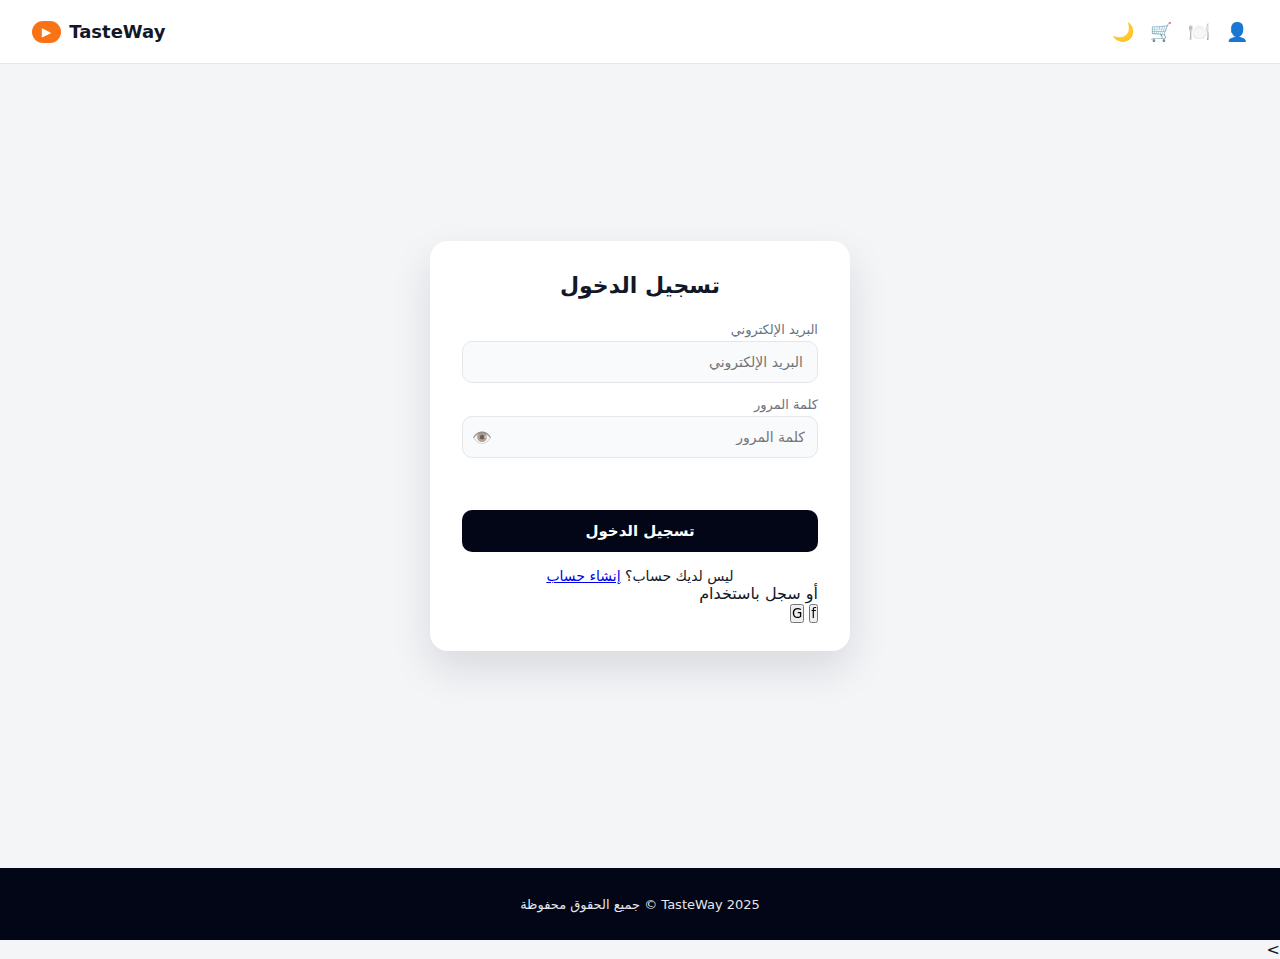
<file: index.html>
<!DOCTYPE html>
<html lang="ar" dir="rtl">
<head>
  <meta charset="UTF-8">
  <title>تسجيل الدخول</title>
  <meta name="viewport" content="width=device-width, initial-scale=1.0">
  <link rel="stylesheet" href="css/style.css">
</head>
<body>

<header class="navbar">
  <div class="navbar-left">
    <ul class="icon-list">
      <li class="icon-item">👤</li>
      <li class="icon-item">🍽️</li>
      <li class="icon-item">🛒</li>
     <li class="icon-item" id="themeToggle">🌙</li>
    </ul>
  </div>
  <div class="navbar-logo">
    <span class="logo-text">TasteWay</span>
    <span class="logo-icon">▶</span>
  </div>
</header>

<main class="page-wrapper">
  <section class="auth-card">
    <h1 class="auth-title">تسجيل الدخول</h1>

    <form id="loginForm" class="auth-form">
  <div class="form-group label-top">
    <label for="email">البريد الإلكتروني</label>
    <input type="email" id="email" placeholder="البريد الإلكتروني">
  </div>

  <div class="form-group label-top">
    <label for="password">كلمة المرور</label>
    <div class="password-wrapper">
      <input type="password" id="password" placeholder="كلمة المرور">
      <button type="button" id="togglePassword" class="password-toggle">👁️</button>
    </div>
  </div>

  <p id="errorMessage" class="error-message"></p>

  <button type="submit" class="primary-btn">تسجيل الدخول</button>
</form>


    <p class="auth-switch">
      ليس لديك حساب؟
     <a href="html/register.html">إنشاء حساب</a>
    </p>

    <div class="divider">
      <span>أو سجل باستخدام</span>
    </div>

    <div class="social-buttons">
      <button class="social-btn facebook">f</button>
      <button class="social-btn google">G</button>
    </div>
  </section>
</main>

<footer class="footer">
  <p>TasteWay 2025 © جميع الحقوق محفوظة</p>
</footer>

<script src="javascript/login.js"></script>
<script src="../javascript/dark_mode.js"></script>>

</body>
</html>
</file>
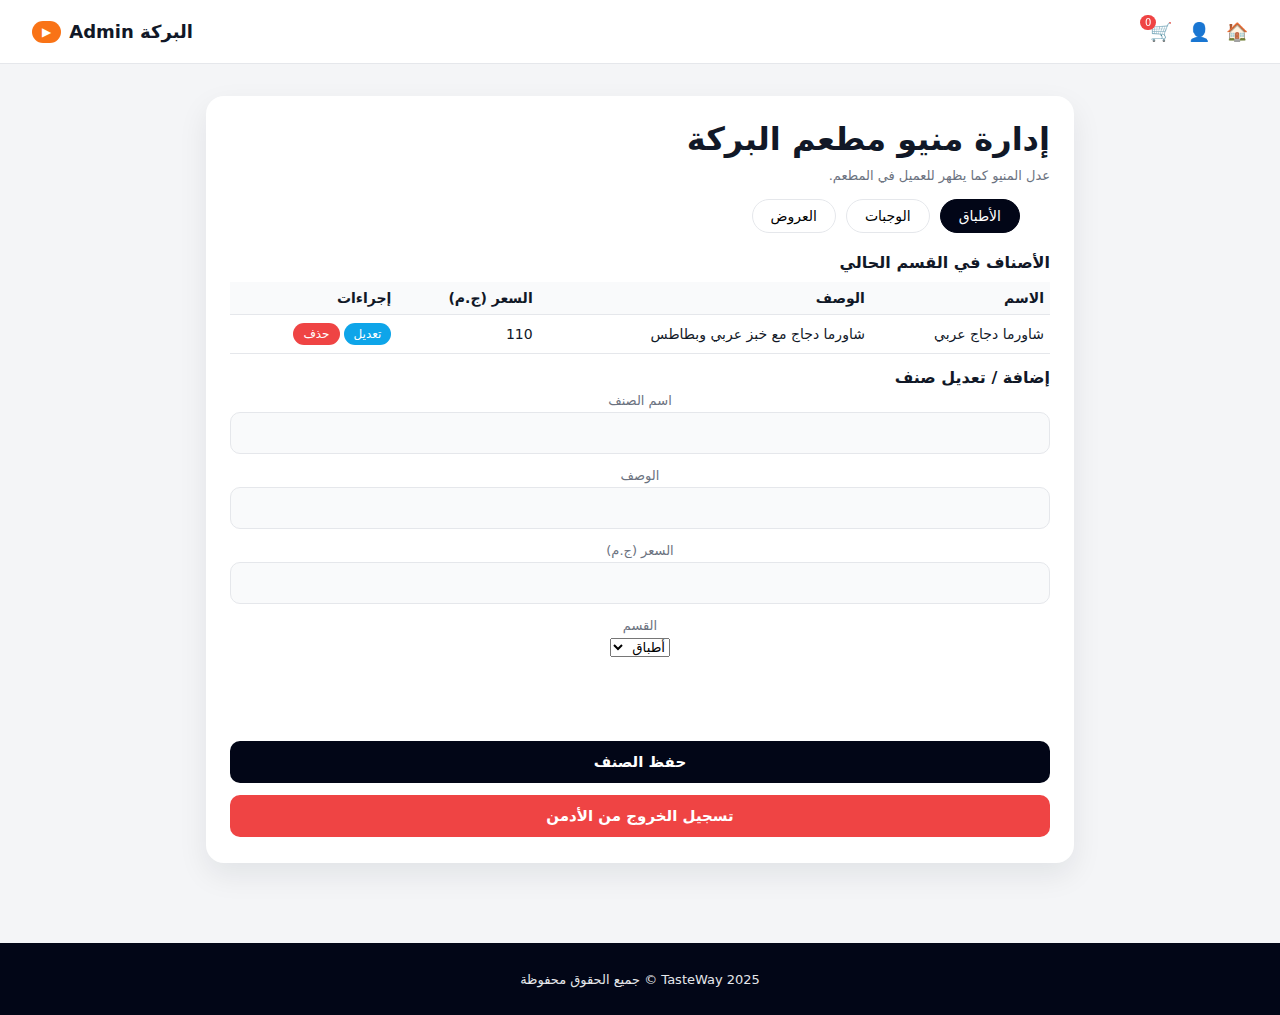
<file: html/admin-baraka.html>
<!DOCTYPE html>
<html lang="ar" dir="rtl">
<head>
  <meta charset="UTF-8">
  <title>أدمن مطعم البركة</title>
  <meta name="viewport" content="width=device-width, initial-scale=1.0">
  <link rel="stylesheet" href="../css/style.css">
</head>
<body>

<header class="navbar">
  <div class="navbar-left">
    <ul class="icon-list">
      <li class="icon-item"><a href="home.html">🏠</a></li>
      <li class="icon-item"><a href="admin-baraka.html">👤</a></li>
      <li class="icon-item cart-icon">
        <a href="cart.html">🛒</a>
        <span id="cartCount">0</span>
      </li>
    </ul>
  </div>
  <div class="navbar-logo">
    <span class="logo-text">البركة Admin</span>
    <span class="logo-icon">▶</span>
  </div>
</header>

<main class="profile-wrapper">
  <section class="profile-card">
    <h1 style="text-align:right;margin-bottom:10px;">إدارة منيو مطعم البركة</h1>
    <p style="text-align:right;font-size:13px;color:#6b7280;margin-bottom:16px;">
      عدل المنيو كما يظهر للعميل في المطعم.
    </p>

    <div class="restaurant-tabs">
      <button class="restaurant-tab active" data-cat="dishes">الأطباق</button>
      <button class="restaurant-tab" data-cat="meals">الوجبات</button>
      <button class="restaurant-tab" data-cat="offers">العروض</button>
    </div>

    <h2 class="admin-subtitle">الأصناف في القسم الحالي</h2>
    <table class="admin-menu-table">
      <thead>
        <tr>
          <th>الاسم</th>
          <th>الوصف</th>
          <th>السعر (ج.م)</th>
          <th>إجراءات</th>
        </tr>
      </thead>
      <tbody id="adminMenuBody"></tbody>
    </table>

    <h2 class="admin-subtitle">إضافة / تعديل صنف</h2>
    <form id="adminItemForm" class="auth-form" style="margin-top:6px;">
      <input type="hidden" id="itemIndex" value="-1">

      <div class="form-group label-top">
        <label for="itemName">اسم الصنف</label>
        <input type="text" id="itemName">
      </div>

      <div class="form-group label-top">
        <label for="itemDesc">الوصف</label>
        <input type="text" id="itemDesc">
      </div>

      <div class="form-group label-top">
        <label for="itemPrice">السعر (ج.م)</label>
        <input type="number" id="itemPrice" min="0">
      </div>

      <div class="form-group label-top">
        <label for="itemCategory">القسم</label>
        <select id="itemCategory">
          <option value="dishes">أطباق</option>
          <option value="meals">وجبات</option>
          <option value="offers">عروض</option>
        </select>
      </div>

      <p id="adminError" class="error-message"></p>
      <p id="adminSuccess" class="error-message" style="color:#16a34a;"></p>

      <button type="submit" class="primary-btn">حفظ الصنف</button>
    </form>

 <button
  class="primary-btn"
  style="margin-top:12px;background-color:#ef4444;"
  onclick="appLogout()"
>
  تسجيل الخروج من الأدمن
</button>
   
  </section>
</main>

<footer class="footer">
  <p>TasteWay 2025 © جميع الحقوق محفوظة</p>
</footer>

<script src="../javascript/cart.js"></script>
<script src="../javascript/admin-baraka.js"></script>
<script>
window.appLogout = function () {
  try {
    localStorage.removeItem("user");
    localStorage.removeItem("userRole");
    localStorage.removeItem("cart");
    localStorage.removeItem("orders");
  } catch (e) {}

  window.location.href = "../index.html";
};
</script>


</body>
</html>
</file>
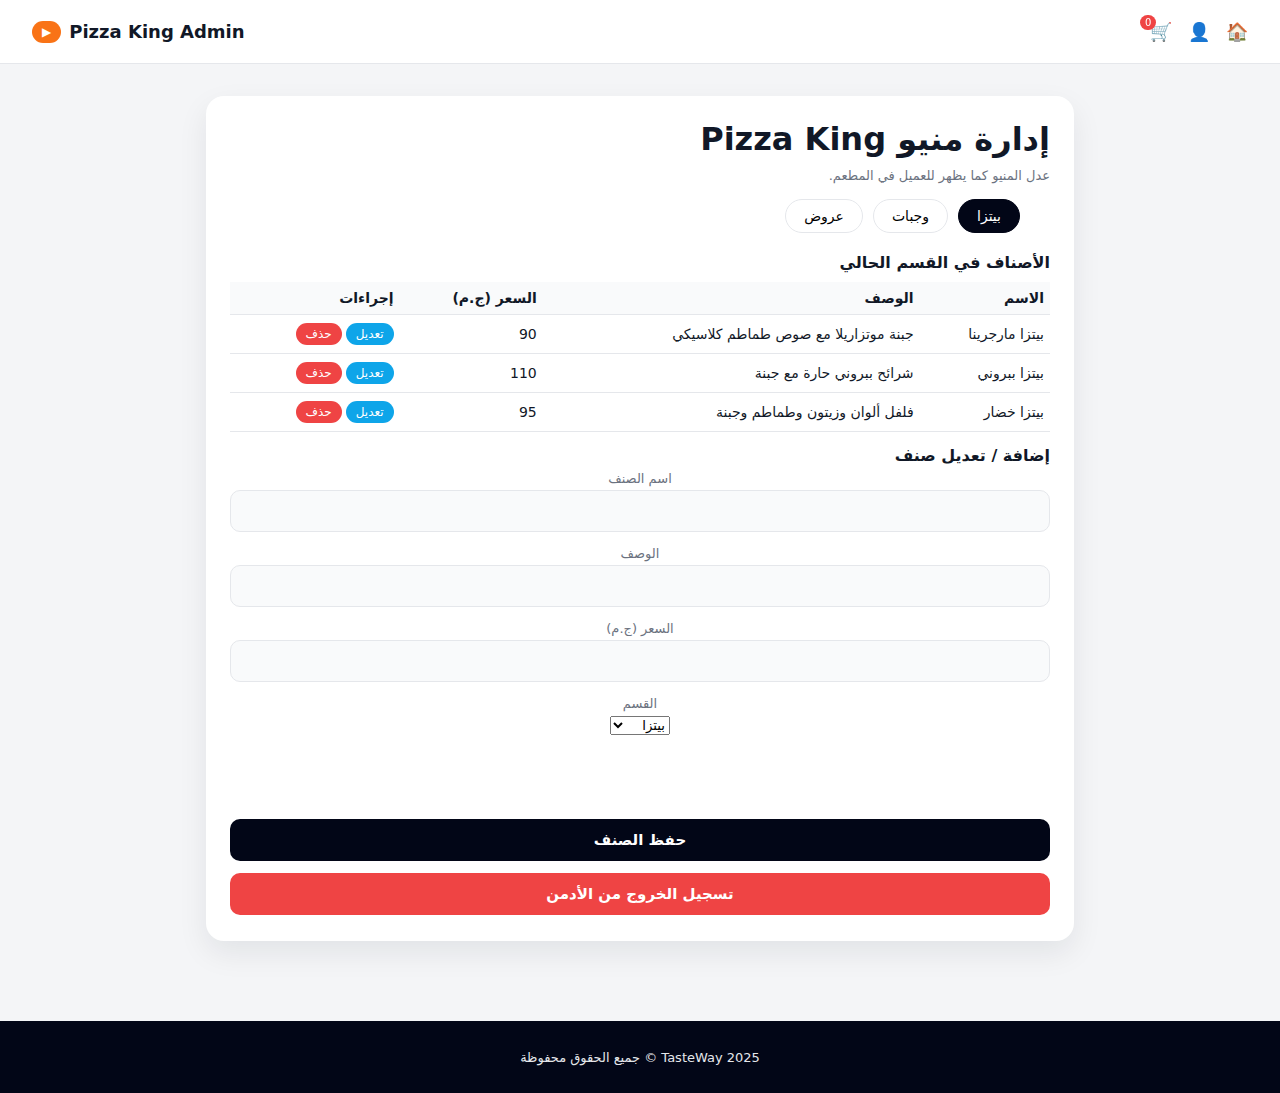
<file: html/admin-pizzaking.html>
<!DOCTYPE html>
<html lang="ar" dir="rtl">
<head>
  <meta charset="UTF-8">
  <title>أدمن Pizza King</title>
  <meta name="viewport" content="width=device-width, initial-scale=1.0">
  <link rel="stylesheet" href="../css/style.css">
</head>
<body>

<header class="navbar">
  <div class="navbar-left">
    <ul class="icon-list">
      <li class="icon-item"><a href="home.html">🏠</a></li>
      <li class="icon-item"><a href="admin-pizzaking.html">👤</a></li>
      <li class="icon-item cart-icon">
        <a href="cart.html">🛒</a>
        <span id="cartCount">0</span>
      </li>
    </ul>
  </div>
  <div class="navbar-logo">
    <span class="logo-text">Pizza King Admin</span>
    <span class="logo-icon">▶</span>
  </div>
</header>

<main class="profile-wrapper">
  <section class="profile-card">
    <h1 style="text-align:right;margin-bottom:10px;">إدارة منيو Pizza King</h1>
    <p style="text-align:right;font-size:13px;color:#6b7280;margin-bottom:16px;">
      عدل المنيو كما يظهر للعميل في المطعم.
    </p>

    <div class="restaurant-tabs">
      <button class="restaurant-tab active" data-cat="pizza">بيتزا</button>
      <button class="restaurant-tab" data-cat="meals">وجبات</button>
      <button class="restaurant-tab" data-cat="offers">عروض</button>
    </div>

    <h2 class="admin-subtitle">الأصناف في القسم الحالي</h2>
    <table class="admin-menu-table">
      <thead>
        <tr>
          <th>الاسم</th>
          <th>الوصف</th>
          <th>السعر (ج.م)</th>
          <th>إجراءات</th>
        </tr>
      </thead>
      <tbody id="adminMenuBody"></tbody>
    </table>

    <h2 class="admin-subtitle">إضافة / تعديل صنف</h2>
    <form id="adminItemForm" class="auth-form" style="margin-top:6px;">
      <input type="hidden" id="itemIndex" value="-1">

      <div class="form-group label-top">
        <label for="itemName">اسم الصنف</label>
        <input type="text" id="itemName">
      </div>

      <div class="form-group label-top">
        <label for="itemDesc">الوصف</label>
        <input type="text" id="itemDesc">
      </div>

      <div class="form-group label-top">
        <label for="itemPrice">السعر (ج.م)</label>
        <input type="number" id="itemPrice" min="0">
      </div>

      <div class="form-group label-top">
        <label for="itemCategory">القسم</label>
        <select id="itemCategory">
          <option value="pizza">بيتزا</option>
          <option value="meals">وجبات</option>
          <option value="offers">عروض</option>
        </select>
      </div>

      <p id="adminError" class="error-message"></p>
      <p id="adminSuccess" class="error-message" style="color:#16a34a;"></p>

      <button type="submit" class="primary-btn">حفظ الصنف</button>
    </form>

    <button
  class="primary-btn"
  style="margin-top:12px;background-color:#ef4444;"
  onclick="appLogout()"
>
  تسجيل الخروج من الأدمن
</button>

  </section>
</main>

<footer class="footer">
  <p>TasteWay 2025 © جميع الحقوق محفوظة</p>
</footer>

<script src="../javascript/cart.js"></script>
<script src="../javascript/admin-pizzaking.js"></script>
<script>
window.appLogout = function () {
  try {
    localStorage.removeItem("user");
    localStorage.removeItem("userRole");
    localStorage.removeItem("cart");
    localStorage.removeItem("orders");
  } catch (e) {}

  window.location.href = "../index.html";
};
</script>
</body>
</html>
</file>
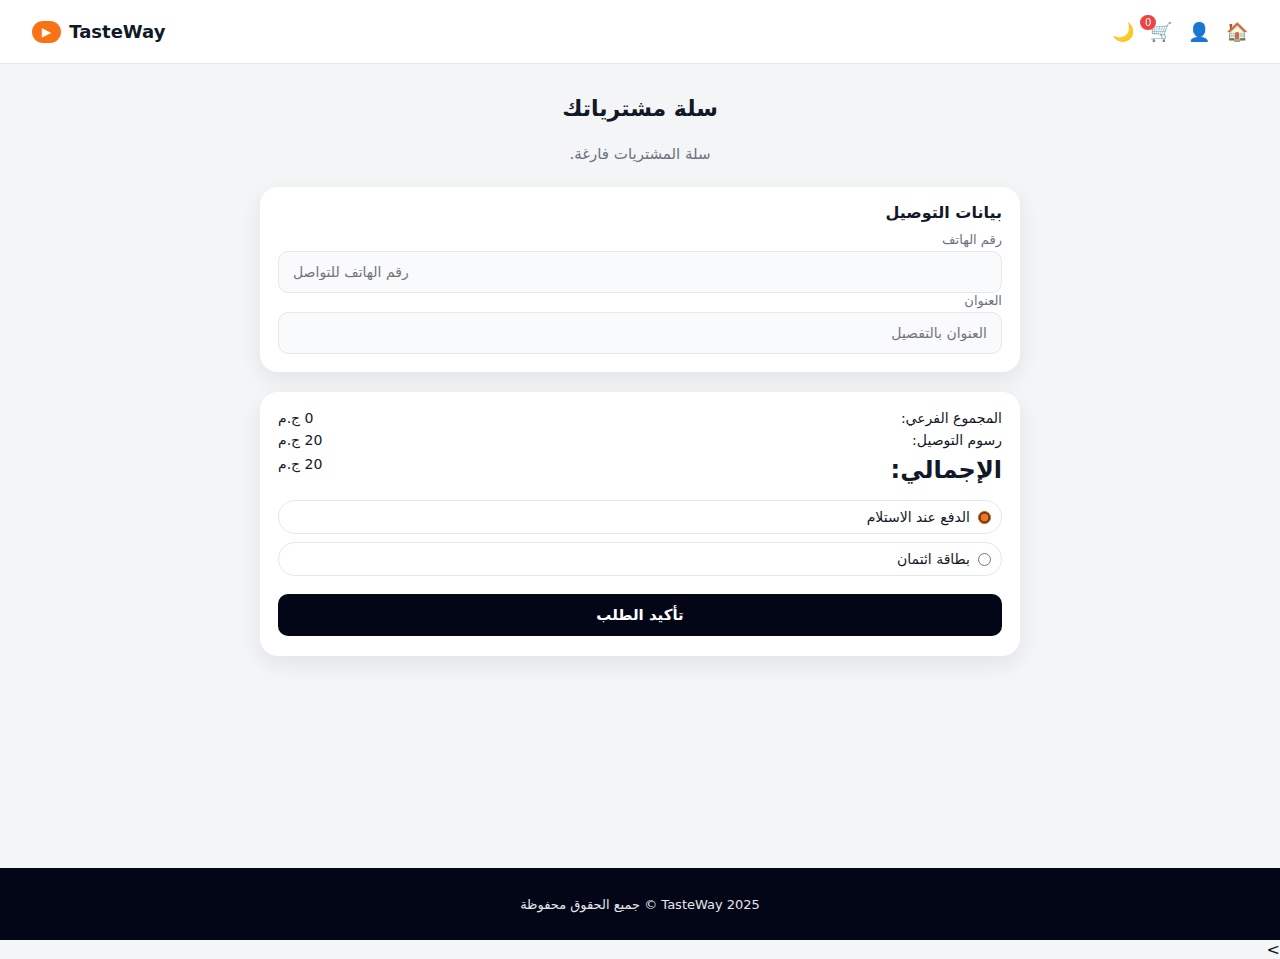
<file: html/cart.html>
<!DOCTYPE html>
<html lang="ar" dir="rtl">
<head>
  <meta charset="UTF-8">
  <title>سلة مشترياتك</title>
  <meta name="viewport" content="width=device-width, initial-scale=1.0">
  <link rel="stylesheet" href="../css/style.css">
</head>
<body>

<header class="navbar">
  <div class="navbar-left">
    <ul class="icon-list">
      <li class="icon-item">
        <a href="home.html">🏠</a>
      </li>
      <li class="icon-item">
        <a href="profile.html">👤</a>
      </li>
      <li class="icon-item cart-icon">
        <a href="cart.html">🛒</a>
        <span id="cartCount">0</span>
      </li>
      <li class="icon-item" id="themeToggle">🌙</li>

    </ul>
  </div>
  <div class="navbar-logo">
    <span class="logo-text">TasteWay</span>
    <span class="logo-icon">▶</span>
  </div>
</header>

<main class="cart-wrapper">
  <h1 class="cart-title">سلة مشترياتك</h1>

  <section id="cartItems" class="cart-list"></section>

  <section class="cart-contact">
    <h3>بيانات التوصيل</h3>
    <div class="form-group label-top">
      <label for="orderPhone">رقم الهاتف</label>
      <input type="tel" id="orderPhone" placeholder="رقم الهاتف للتواصل">
    </div>
    <div class="form-group label-top">
      <label for="orderAddress">العنوان</label>
      <input type="text" id="orderAddress" placeholder="العنوان بالتفصيل">
    </div>
  </section>

  <section class="cart-summary" id="cartSummary">
    <div class="cart-summary-row">
      <span>المجموع الفرعي:</span>
      <span id="subtotalValue">0 ج.م</span>
    </div>
    <div class="cart-summary-row">
      <span>رسوم التوصيل:</span>
      <span id="deliveryValue">0 ج.م</span>
    </div>
    <div class="cart-summary-row total">
      <span><strong>الإجمالي:</strong></span>
      <span id="totalValue"><strong>0 ج.م</strong></span>
    </div>

    <div class="cart-payment">
      <label class="cart-radio">
        <input type="radio" name="payment" value="cod" checked>
        <span>الدفع عند الاستلام</span>
      </label>
      <label class="cart-radio">
        <input type="radio" name="payment" value="card">
        <span>بطاقة ائتمان</span>
      </label>
    </div>

    <div id="cardDetails" class="card-details" style="display:none;">
      <div class="form-group label-top">
        <label for="cardName">اسم صاحب البطاقة</label>
        <input type="text" id="cardName" placeholder="الاسم كما هو على البطاقة">
      </div>
      <div class="form-group label-top">
        <label for="cardNumber">رقم البطاقة</label>
        <input type="text" id="cardNumber" placeholder="رقم البطاقة">
      </div>
      <div class="card-details-row">
        <div class="form-group label-top">
          <label for="cardExpiry">تاريخ الانتهاء</label>
          <input type="text" id="cardExpiry" placeholder="MM/YY">
        </div>
        <div class="form-group label-top">
          <label for="cardCvv">CVV</label>
          <input type="text" id="cardCvv" placeholder="CVV">
        </div>
      </div>
    </div>

    <button id="confirmOrder" class="cart-confirm-btn">تأكيد الطلب</button>
  </section>
</main>

<footer class="footer">
  <p>TasteWay 2025 © جميع الحقوق محفوظة</p>
</footer>

<script src="../javascript/cart.js"></script>
<script src="../javascript/dark_mode.js"></script>>

 <script>
document.addEventListener("DOMContentLoaded", () => {
  const profileLinks = document.querySelectorAll('a[href="profile.html"]');

  profileLinks.forEach(link => {
    link.addEventListener("click", e => {
      const role = localStorage.getItem("userRole");

      if (role === "admin-pizzaking") {
        e.preventDefault();
        window.location.href = "admin-pizzaking.html";
      }

      if (role === "admin-baraka") {
        e.preventDefault();
        window.location.href = "admin-baraka.html";
      }
    });
  });
});

</script>

</body>
</html>
</file>
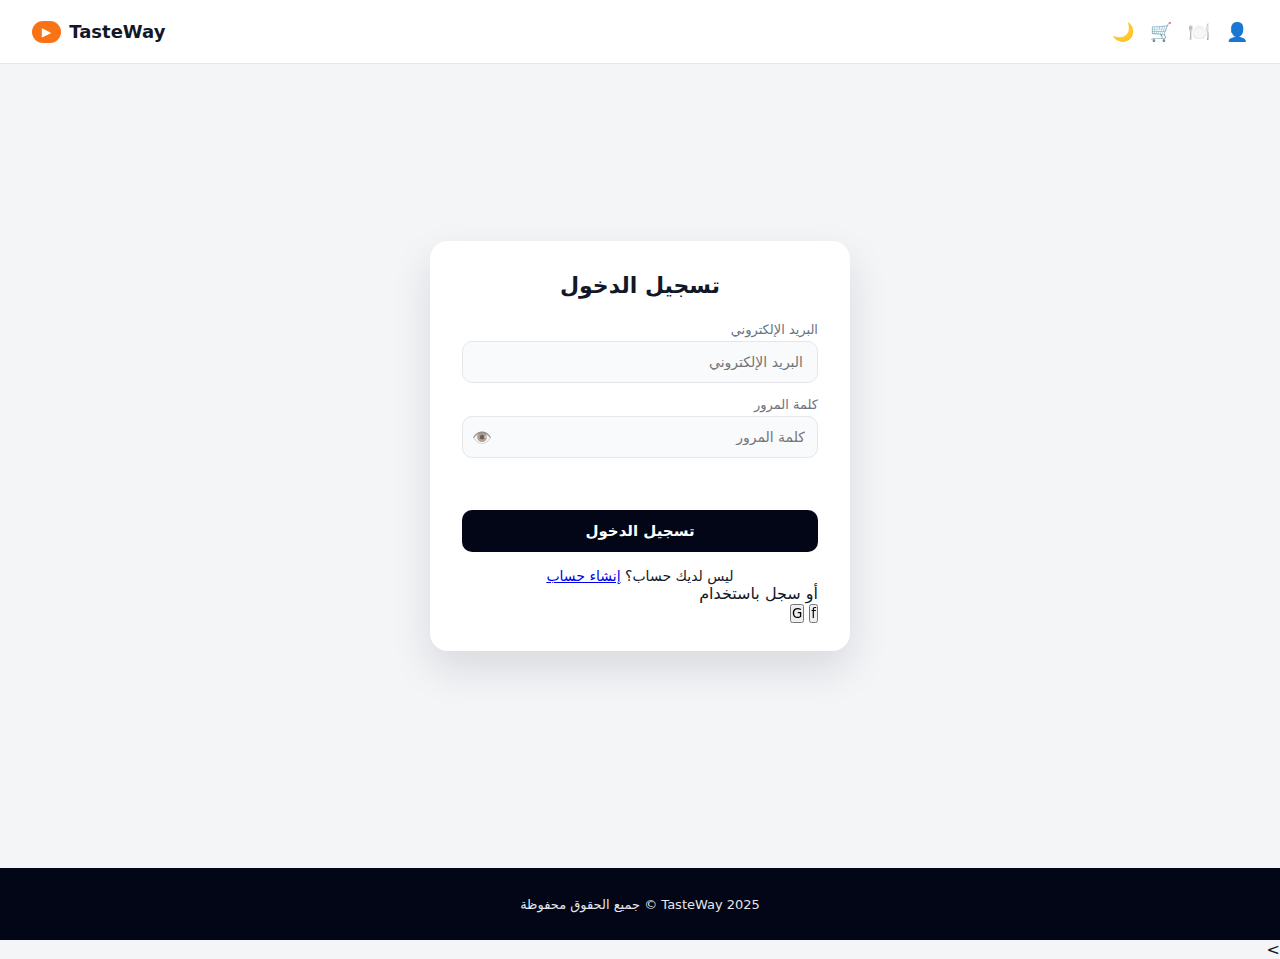
<file: html/delivery.html>
<!DOCTYPE html>
<html lang="ar" dir="rtl">
<head>
  <meta charset="UTF-8">
  <title>طلبات التوصيل</title>
  <meta name="viewport" content="width=device-width, initial-scale=1.0">
  <link rel="stylesheet" href="../css/style.css">
</head>
<body>

<header class="navbar">
  <div class="navbar-left">
    <ul class="icon-list">
      <li class="icon-item"><a href="delivery.html">🚚</a></li>
      <li class="icon-item">
        <a href="#" onclick="deliveryLogout()">🚪</a>
      </li>
    </ul>
  </div>
  <div class="navbar-logo">
    <span class="logo-text">مندوب التوصيل</span>
    <span class="logo-icon">▶</span>
  </div>
</header>

<main class="profile-wrapper">
  <section class="profile-card">
    <h1 style="text-align:right;margin-bottom:12px;">طلبات التوصيل</h1>
    <div id="deliveryOrders"></div>
  </section>
</main>

<footer class="footer">
  <p>TasteWay 2025 © جميع الحقوق محفوظة</p>
</footer>

<script src="../javascript/delivery.js"></script>
<script>
function deliveryLogout() {
  localStorage.removeItem("userRole");
  window.location.href = "../index.html";
}
</script>
</body>
</html>
</file>
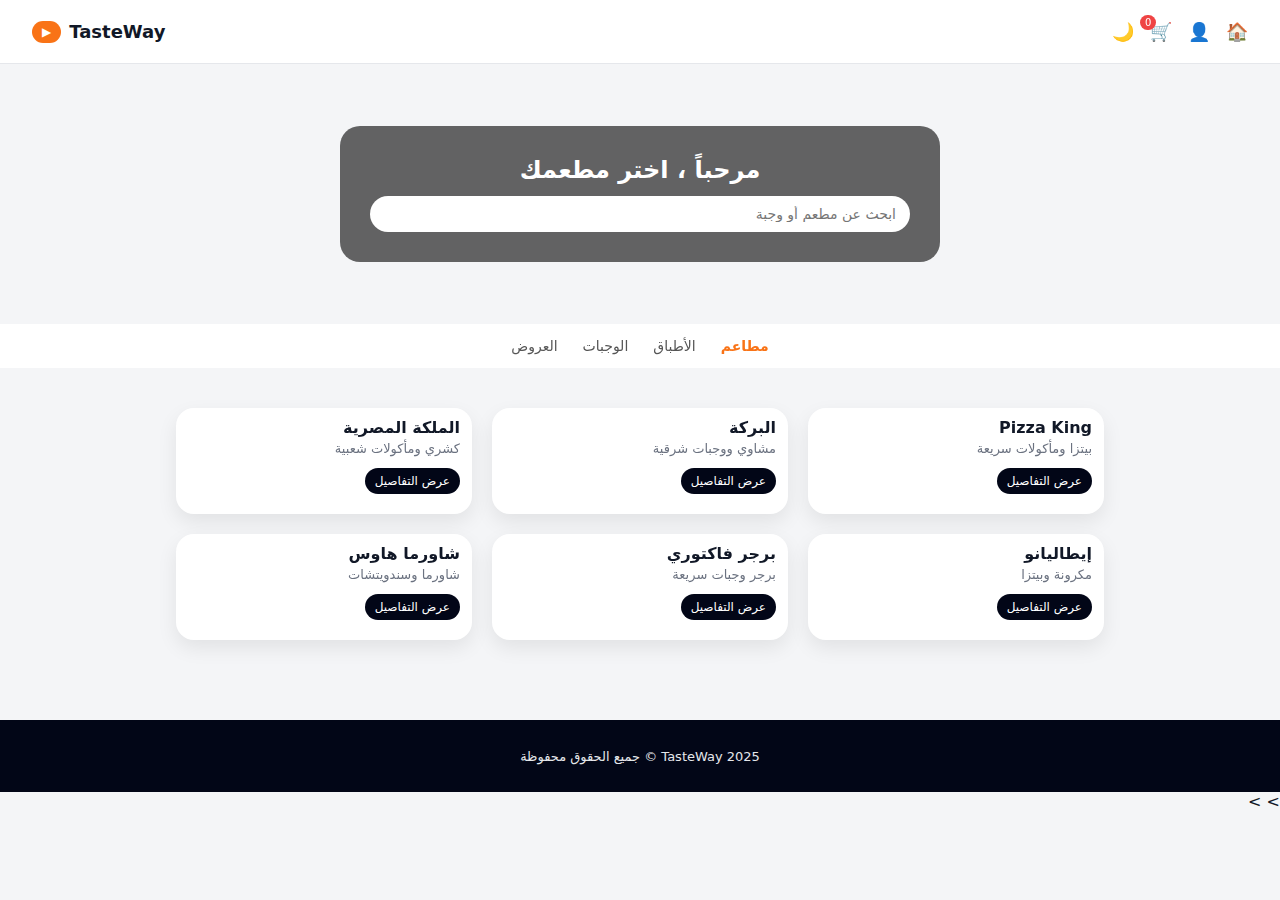
<file: html/home.html>
<!DOCTYPE html>
<html lang="ar" dir="rtl">
<head>
  <meta charset="UTF-8">
  <title>TasteWay - الرئيسية</title>
  <meta name="viewport" content="width=device-width, initial-scale=1.0">
  <link rel="stylesheet" href="../css/style.css">
</head>
<body>

<header class="navbar">
  <div class="navbar-left">
    <ul class="icon-list">
      <li class="icon-item">
        <a href="home.html">🏠</a>
      </li>
      <li class="icon-item">

        <a href="profile.html">👤</a>
     </li>
      <li class="icon-item cart-icon">
  <a href="cart.html">🛒</a>
  <span id="cartCount">0</span>
</li>
<li class="icon-item" id="themeToggle">🌙</li>


      </li>
    </ul>
  </div>
  <div class="navbar-logo">
    <span class="logo-text">TasteWay</span>
    <span class="logo-icon">▶</span>
  </div>
</header>

<section class="hero">
  <div class="hero-content">
    <h1>مرحباً ، اختر مطعمك</h1>
    <input type="text" id="searchInput" placeholder="ابحث عن مطعم أو وجبة">
  </div>
</section>

<nav class="tabs">
  <a href="#" class="active" data-tab="restaurants">مطاعم</a>
  <a href="#" data-tab="dishes">الأطباق</a>
  <a href="#" data-tab="meals">الوجبات</a>
  <a href="#" data-tab="offers">العروض</a>
</nav>

<section class="cards" id="dynamicContent"></section>

<footer class="footer">
  <p>TasteWay 2025 © جميع الحقوق محفوظة</p>
</footer>

<script src="../javascript/cart.js"></script>
<script src="../javascript/home-tabs.js"></script>
<script src="../javascript/home-search.js"></script>
<script src="../javascript/dark_mode.js"></script>>

<script src="../javascript/dark_mode.js"></script>>

<script>
  document.addEventListener("DOMContentLoaded", () => {
  const profileLinks = document.querySelectorAll('a[href="profile.html"]');

  profileLinks.forEach(link => {
    link.addEventListener("click", e => {
      const role = localStorage.getItem("userRole");

      if (role === "admin-pizzaking") {
        e.preventDefault();
        window.location.href = "admin-pizzaking.html";
      }

      if (role === "admin-baraka") {
        e.preventDefault();
        window.location.href = "admin-baraka.html";
      }
    });
  });
});

</script>
</body>
</html>


</body>

</html>
</file>
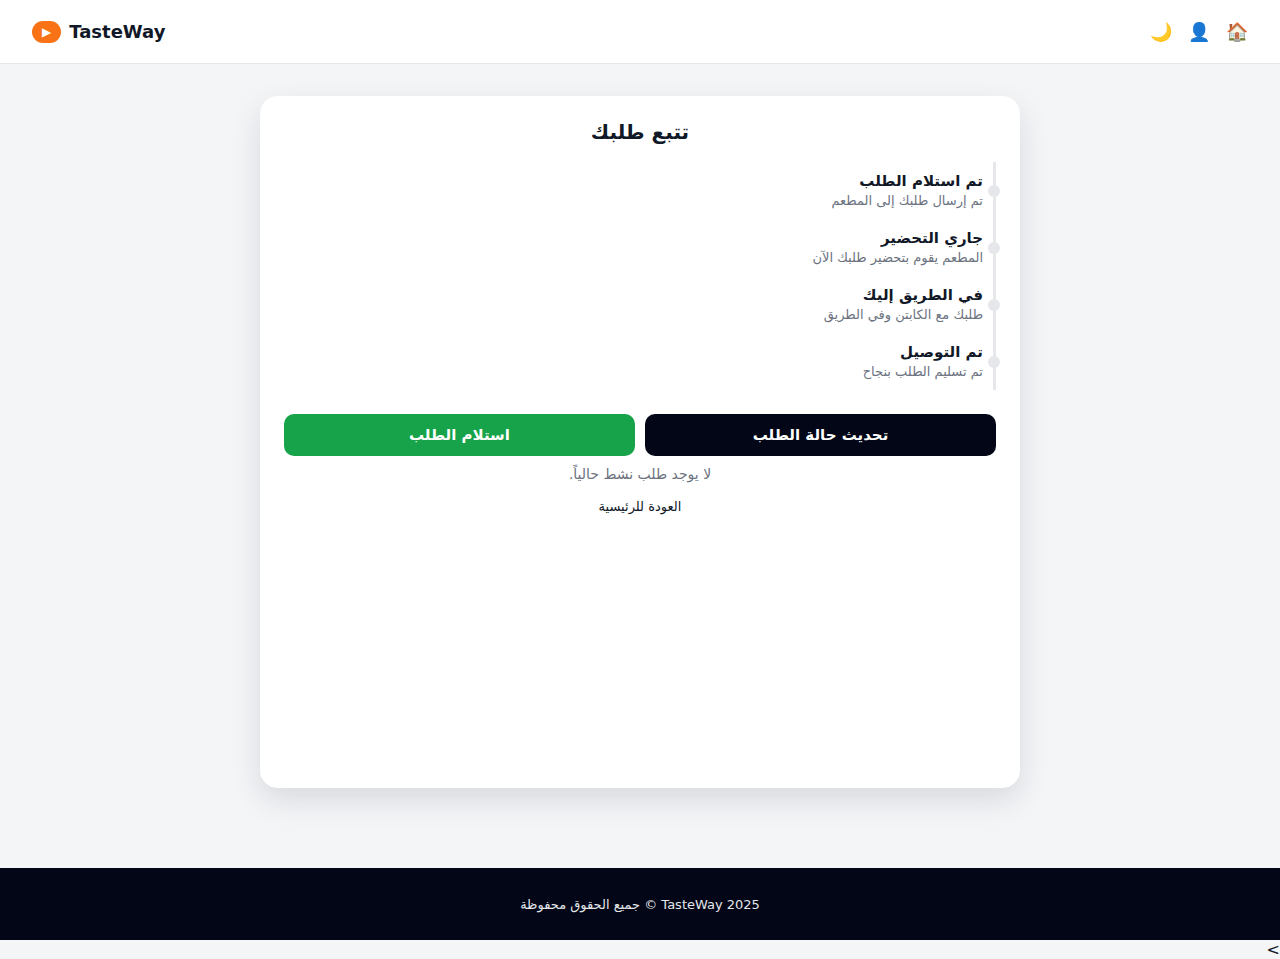
<file: html/order-track.html>
<!DOCTYPE html>
<html lang="ar" dir="rtl">
<head>
  <meta charset="UTF-8">
  <title>تتبع طلبك</title>
  <meta name="viewport" content="width=device-width, initial-scale=1.0">
  <link rel="stylesheet" href="../css/style.css">
</head>
<body>

<header class="navbar">
  <div class="navbar-left">
    <ul class="icon-list">
      <li class="icon-item"><a href="home.html">🏠</a></li>
      <li class="icon-item"><a href="profile.html">👤</a></li>
      <li class="icon-item" id="themeToggle">🌙</li>

    </ul>
  </div>
  <div class="navbar-logo">
    <span class="logo-text">TasteWay</span>
    <span class="logo-icon">▶</span>
  </div>
</header>

<main class="track-wrapper">
  <section class="track-card">
    <h1 class="track-title">تتبع طلبك</h1>
    <p class="track-id" id="trackOrderId"></p>
    <p class="track-restaurant" id="trackRestaurant"></p>
    <p class="track-total" id="trackTotal"></p>

    <ul class="track-steps">
      <li data-step="1">
        <span class="track-step-title">تم استلام الطلب</span>
        <span class="track-step-desc">تم إرسال طلبك إلى المطعم</span>
      </li>
      <li data-step="2">
        <span class="track-step-title">جاري التحضير</span>
        <span class="track-step-desc">المطعم يقوم بتحضير طلبك الآن</span>
      </li>
      <li data-step="3">
        <span class="track-step-title">في الطريق إليك</span>
        <span class="track-step-desc">طلبك مع الكابتن وفي الطريق</span>
      </li>
      <li data-step="4">
        <span class="track-step-title">تم التوصيل</span>
        <span class="track-step-desc">تم تسليم الطلب بنجاح</span>
      </li>
    </ul>

    <div class="track-actions">
      <button id="advanceStatusBtn" class="primary-btn">تحديث حالة الطلب</button>
      <button id="confirmReceiveBtn" class="primary-btn track-confirm-btn">استلام الطلب</button>
    </div>

    <p id="trackStatusText" class="track-status-text"></p>

    <div class="track-back-home">
      <a href="home.html">العودة للرئيسية</a>
    </div>
  </section>
</main>

<footer class="footer">
  <p>TasteWay 2025 © جميع الحقوق محفوظة</p>
</footer>

<script src="../javascript/order-track.js"></script>
<script src="../javascript/dark_mode.js"></script>>

</body>
</html>
</file>
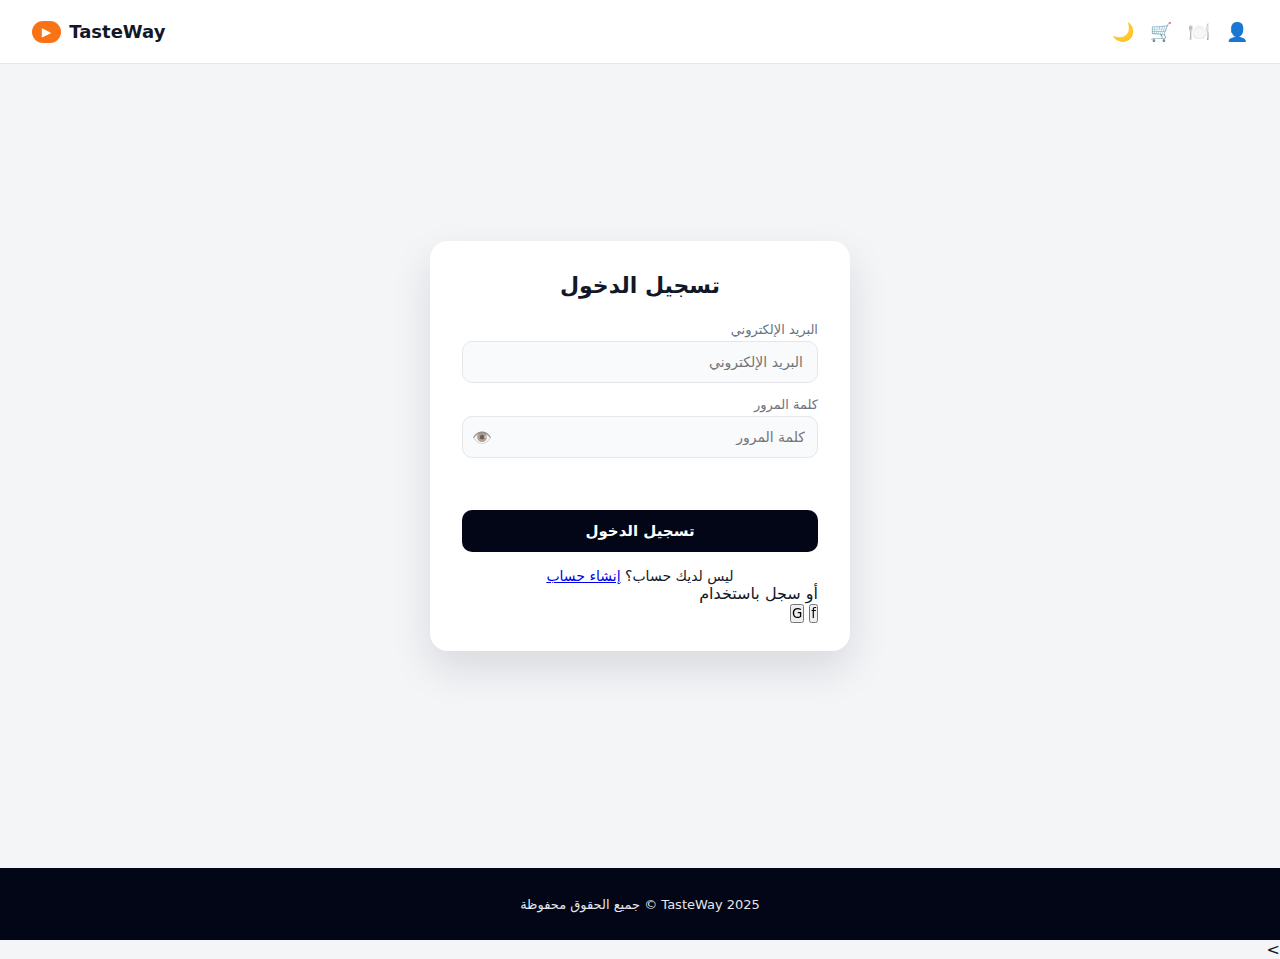
<file: html/profile.html>
<!DOCTYPE html>
<html lang="ar" dir="rtl">
<head>
  <meta charset="UTF-8">
  <title>الملف الشخصي</title>
  <meta name="viewport" content="width=device-width, initial-scale=1.0">
  <link rel="stylesheet" href="../css/style.css">
</head>
<body>

<header class="navbar">
  <div class="navbar-left">
    <ul class="icon-list">
      <li class="icon-item"><a href="home.html">🏠</a></li>
      <li class="icon-item"><a href="profile.html">👤</a></li>
      <li class="icon-item cart-icon">
        <a href="cart.html">🛒</a>
        <span id="cartCount">0</span>
      </li>
      <li class="icon-item" id="themeToggle">🌙</li>

    </ul>
  </div>
  <div class="navbar-logo">
    <span class="logo-text">La Mesa</span>
    <span class="logo-icon">▶</span>
  </div>
</header>

<main class="page-wrapper">
  <section class="auth-card">

    <div class="profile-header" style="text-align:center;margin-bottom:18px;">
      <div class="profile-avatar">👤</div>

      <div style="display:flex;justify-content:center;align-items:center;gap:10px;">
        <h2 id="profileNameDisplay"></h2>
        <button id="editProfileBtn" class="primary-btn" style="width:auto;padding:6px 12px;font-size:13px;">
          تعديل
        </button>
      </div>

      <p id="viewEmail"></p>
      <p id="viewPhone"></p>
      <p id="viewAddress"></p>
    </div>

    <div id="lastOrderBox" class="last-order-box" style="display:none;">
      <h3>آخر طلب</h3>
      <p id="lastOrderSummary"></p>
      <p id="lastOrderDate"></p>
      <p id="ordersCount"></p>
    </div>

    <section class="orders-section" id="ordersSection" style="display:none;">
      <h2 class="orders-title">سجل الطلبات</h2>
      <div class="orders-list" id="ordersList"></div>
    </section>

    <form id="profileForm" class="auth-form" style="display:none;">

      <div class="form-group label-top">
        <label>الاسم الكامل</label>
        <input type="text" id="profileName">
      </div>

      <div class="form-group label-top">
        <label>البريد الإلكتروني</label>
        <input type="email" id="profileEmail">
      </div>

      <div class="form-group label-top">
        <label>رقم الهاتف</label>
        <input type="tel" id="profilePhone">
      </div>

      <div class="form-group label-top">
        <label>العنوان</label>
        <input type="text" id="profileAddress">
      </div>

      <p id="profileError" class="error-message"></p>
      <p id="profileSuccess" class="error-message" style="color:#16a34a;"></p>

      <button type="submit" class="primary-btn">حفظ</button>
      <button type="button" id="cancelEditBtn" class="primary-btn" style="margin-top:8px;background-color:#6b7280;">
        إلغاء
      </button>
    </form>

    <button id="logoutBtn" class="primary-btn" style="margin-top:12px;background-color:#ef4444;">
      تسجيل الخروج
    </button>

  </section>
</main>

<footer class="footer">
  <p>La Mesa 2024 © جميع الحقوق محفوظة</p>
</footer>

<script src="../javascript/profile.js"></script>
<script src="../javascript/cart.js"></script>
<script src="../javascript/dark_mode.js"></script>>

</body>
</html>
</file>
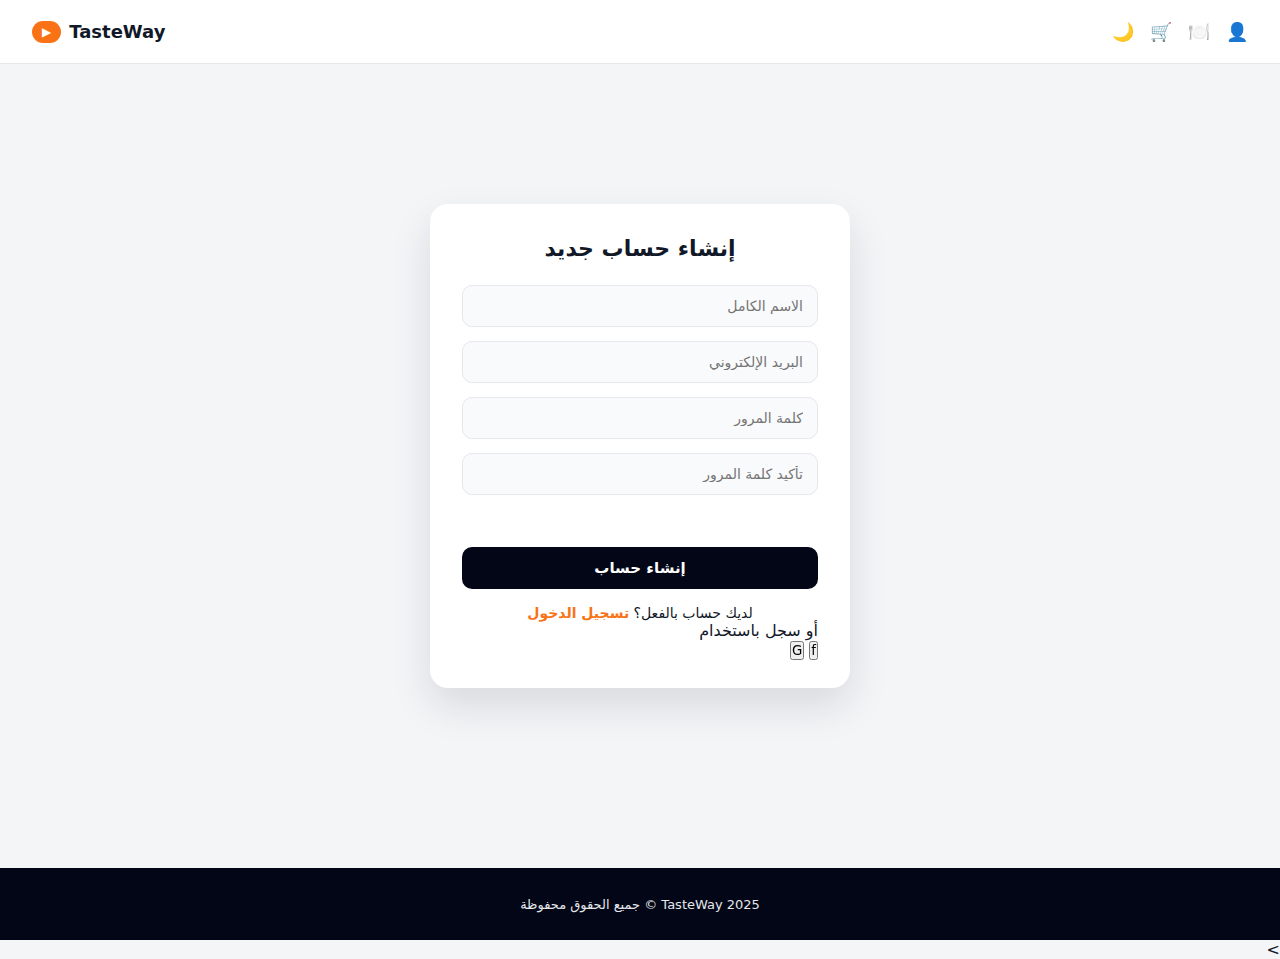
<file: html/register.html>
<!DOCTYPE html>
<html lang="ar" dir="rtl">
<head>
  <meta charset="UTF-8">
  <title>إنشاء حساب جديد</title>
  <meta name="viewport" content="width=device-width, initial-scale=1.0">
  <link rel="stylesheet" href="../css/style.css">
</head>
<body>

<header class="navbar">
  <div class="navbar-left">
    <ul class="icon-list">
      <li class="icon-item">👤</li>
      <li class="icon-item">🍽️</li>
      <li class="icon-item">🛒</li>
      <li class="icon-item" id="themeToggle">🌙</li>

    </ul>
  </div>
  <div class="navbar-logo">
    <span class="logo-text">TasteWay</span>
    <span class="logo-icon">▶</span>
  </div>
</header>

<main class="page-wrapper">
  <section class="auth-card">
    <h1 class="auth-title">إنشاء حساب جديد</h1>

    <form id="registerForm" class="auth-form">
      <div class="form-group">
        <input type="text" id="fullName" placeholder="الاسم الكامل">
      </div>
      <div class="form-group">
        <input type="email" id="email" placeholder="البريد الإلكتروني">
      </div>
      <div class="form-group">
        <input type="password" id="password" placeholder="كلمة المرور">
      </div>
      <div class="form-group">
        <input type="password" id="confirmPassword" placeholder="تأكيد كلمة المرور">
      </div>
      <p id="registerError" class="error-message"></p>
      <button type="submit" class="primary-btn">إنشاء حساب</button>
    </form>

    <p class="auth-switch">
      لديك حساب بالفعل؟
      <a href="../index.html" class="link-login">تسجيل الدخول</a>
    </p>

    <div class="divider">
      <span>أو سجل باستخدام</span>
    </div>

    <div class="social-buttons">
      <button class="social-btn facebook">f</button>
      <button class="social-btn google">G</button>
    </div>
  </section>
</main>

<footer class="footer">
  <p>TasteWay 2025 © جميع الحقوق محفوظة</p>
</footer>

<script src="../javascript/register.js"></script>
<script src="../javascript/dark_mode.js"></script>>

</body>
</html>
</file>
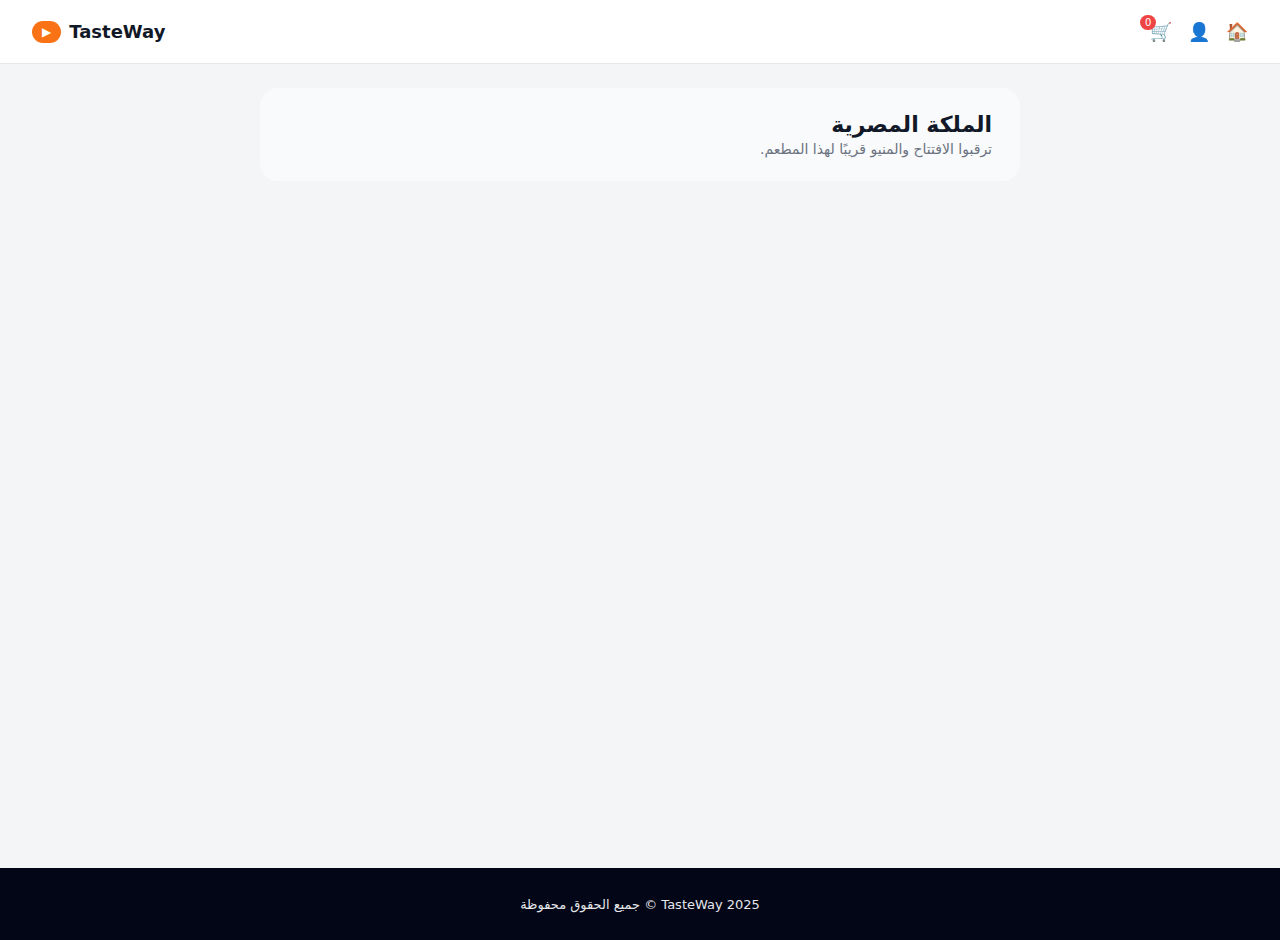
<file: html/restaurant-burgerfactory.html>
<!DOCTYPE html>
<html lang="ar" dir="rtl">
<head>
  <meta charset="UTF-8">
  <title>burgerfactory - قريبًا</title>
  <meta name="viewport" content="width=device-width, initial-scale=1.0">
  <link rel="stylesheet" href="../css/style.css">
</head>
<body>

<header class="navbar">
  <div class="navbar-left">
    <ul class="icon-list">
      <li class="icon-item">
        <a href="home.html">🏠</a>
      </li>
      <li class="icon-item">
        <a href="html/profile.html">👤</a>
     </li>
      <li class="icon-item cart-icon">
        🛒
        <span id="cartCount">0</span>
      </li>
    </ul>
  </div>
  <div class="navbar-logo">
    <span class="logo-text">TasteWay</span>
    <span class="logo-icon">▶</span>
  </div>
</header>

<main class="menu-wrapper">
  <div class="restaurant-header-box">
    <h1>الملكة المصرية</h1>
    <p>ترقبوا الافتتاح والمنيو قريبًا لهذا المطعم.</p>
  </div>
</main>

<footer class="footer">
  <p>TasteWay 2025 © جميع الحقوق محفوظة</p>
</footer>

<script src="../javascript/cart.js"></script>
</body>
</html>
</file>
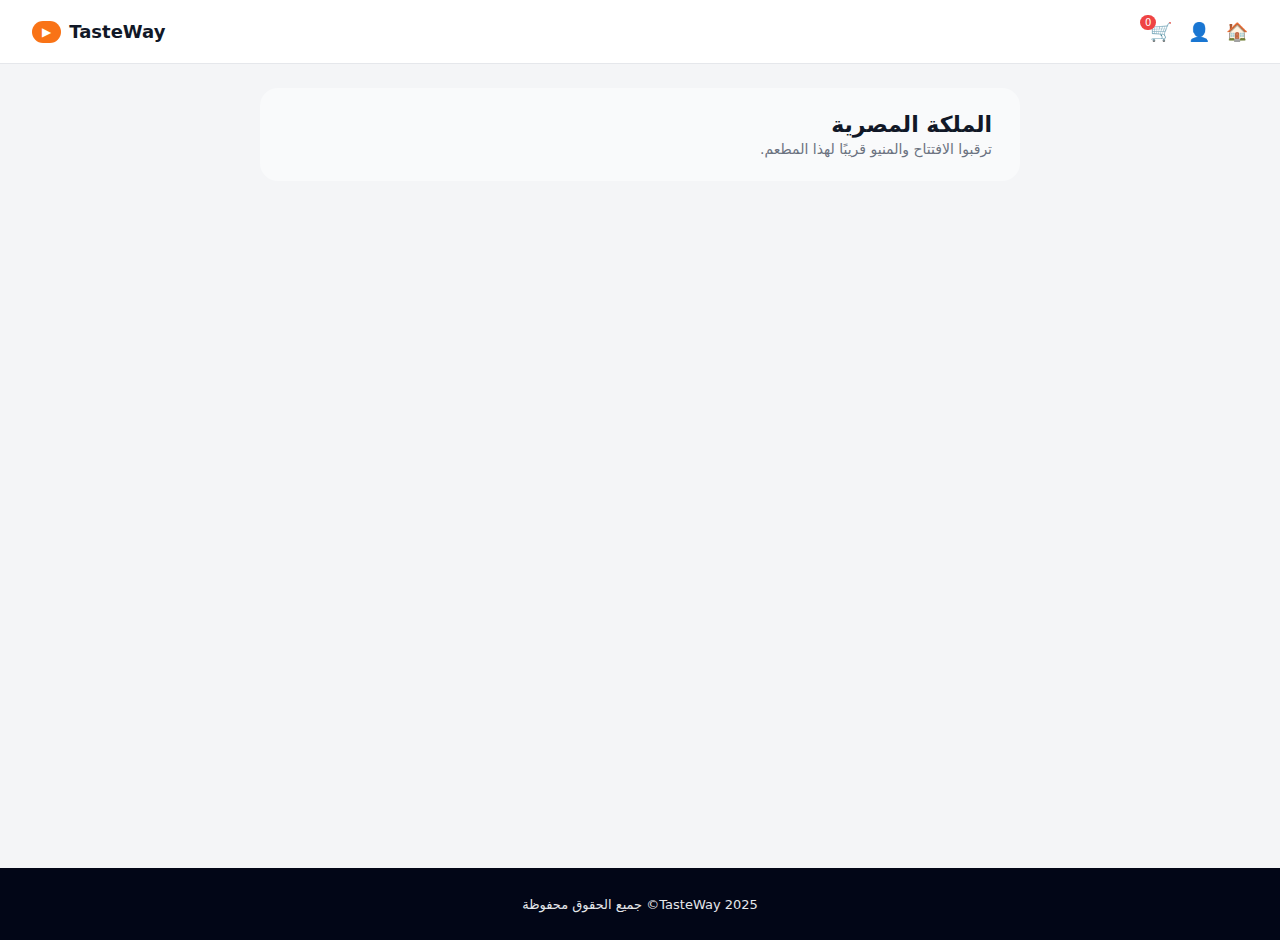
<file: html/restaurant-italiano.html>
<!DOCTYPE html>
<html lang="ar" dir="rtl">
<head>
  <meta charset="UTF-8">
  <title>ايطاليانو - قريبًا</title>
  <meta name="viewport" content="width=device-width, initial-scale=1.0">
  <link rel="stylesheet" href="../css/style.css">
</head>
<body>

<header class="navbar">
  <div class="navbar-left">
    <ul class="icon-list">
      <li class="icon-item">
        <a href="home.html">🏠</a>
      </li>
      <li class="icon-item"><a href="profile.html">👤</a></li>
      <li class="icon-item cart-icon">
        🛒
        <span id="cartCount">0</span>
      </li>
    </ul>
  </div>
  <div class="navbar-logo">
    <span class="logo-text">TasteWay</span>
    <span class="logo-icon">▶</span>
  </div>
</header>

<main class="menu-wrapper">
  <div class="restaurant-header-box">
    <h1>الملكة المصرية</h1>
    <p>ترقبوا الافتتاح والمنيو قريبًا لهذا المطعم.</p>
  </div>
</main>

<footer class="footer">
  <p>TasteWay 2025© جميع الحقوق محفوظة </p>
</footer>

<script src="../javascript/cart.js"></script>
</body>
</html>
</file>
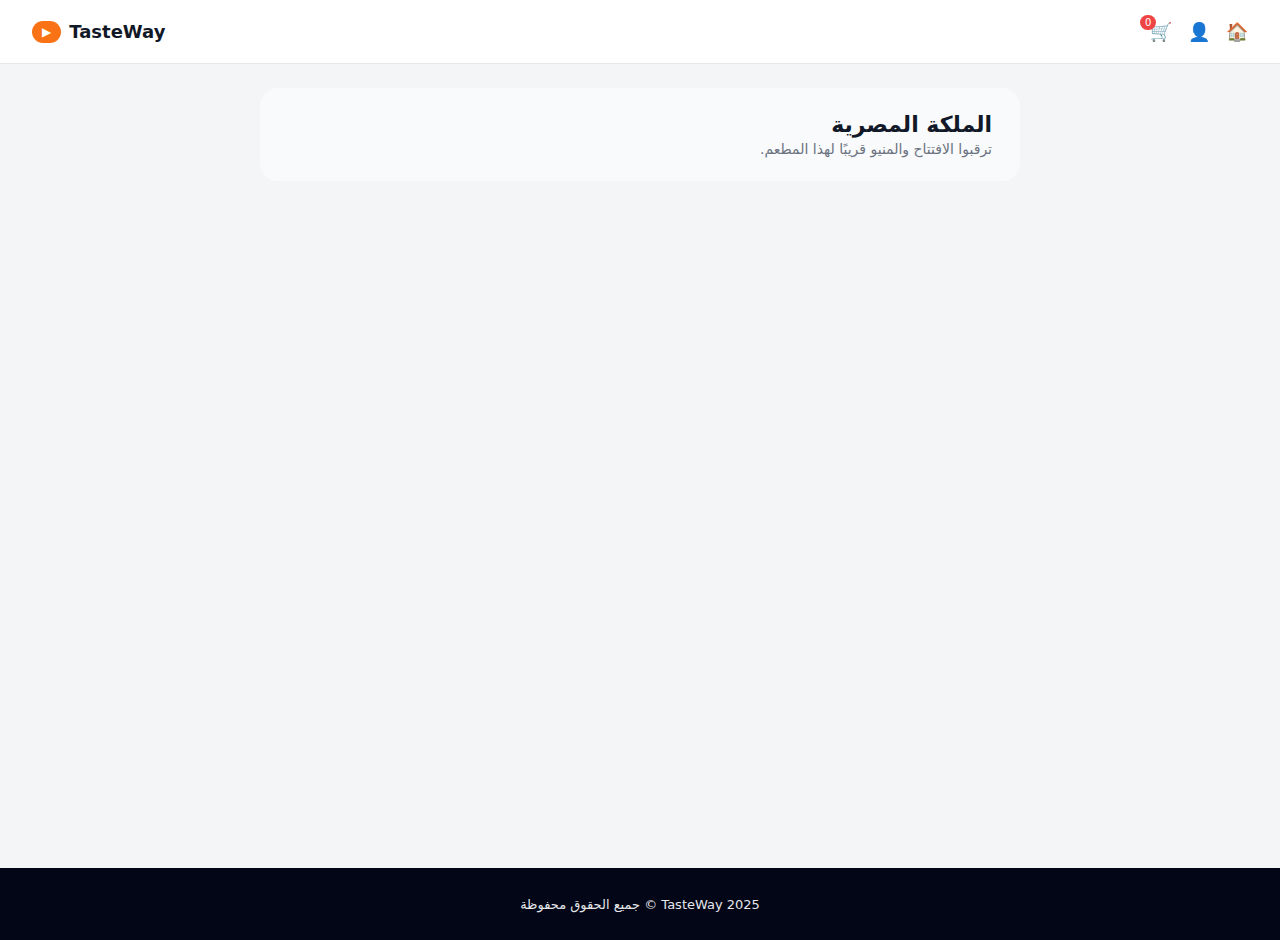
<file: html/restaurant-malikamisr.html>
<!DOCTYPE html>
<html lang="ar" dir="rtl">
<head>
  <meta charset="UTF-8">
  <title>الملكة المصرية - قريبًا</title>
  <meta name="viewport" content="width=device-width, initial-scale=1.0">
  <link rel="stylesheet" href="../css/style.css">
</head>
<body>

<header class="navbar">
  <div class="navbar-left">
    <ul class="icon-list">
      <li class="icon-item">
        <a href="home.html">🏠</a>
      </li>
      <li class="icon-item"><a href="profile.html">👤</a></li>
      <li class="icon-item cart-icon">
        🛒
        <span id="cartCount">0</span>
      </li>
    </ul>
  </div>
  <div class="navbar-logo">
    <span class="logo-text">TasteWay</span>
    <span class="logo-icon">▶</span>
  </div>
</header>

<main class="menu-wrapper">
  <div class="restaurant-header-box">
    <h1>الملكة المصرية</h1>
    <p>ترقبوا الافتتاح والمنيو قريبًا لهذا المطعم.</p>
  </div>
</main>

<footer class="footer">
  <p>TasteWay 2025 © جميع الحقوق محفوظة</p>
</footer>

<script src="../javascript/cart.js"></script>
<script src="../javascript/home-tabs.js"></script>
</body>
</html>
</file>
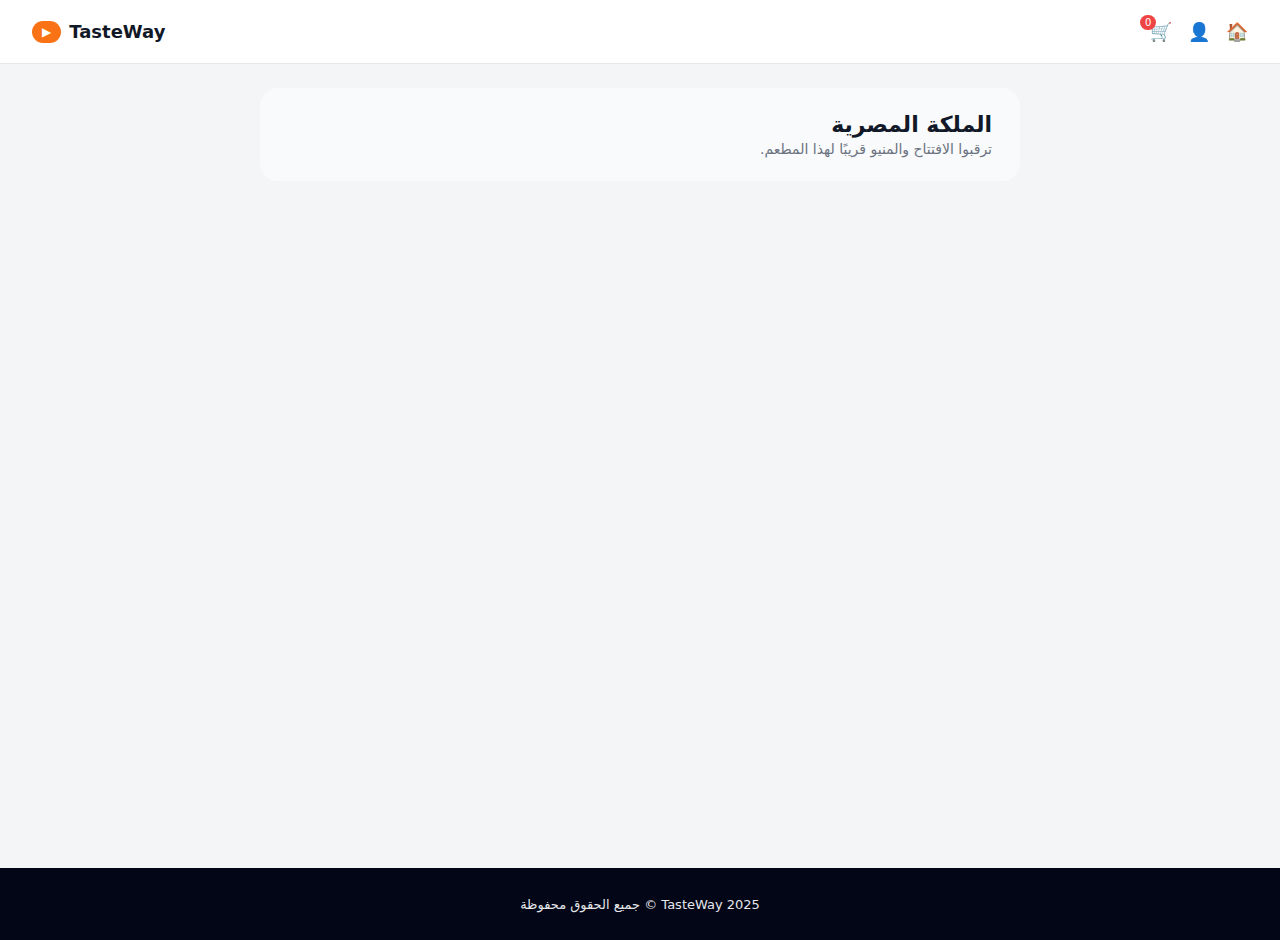
<file: html/restaurant-shawarmahouse.html>
<!DOCTYPE html>
<html lang="ar" dir="rtl">
<head>
  <meta charset="UTF-8">
  <title>شاورما هاوس - قريبًا</title>
  <meta name="viewport" content="width=device-width, initial-scale=1.0">
  <link rel="stylesheet" href="../css/style.css">
</head>
<body>

<header class="navbar">
  <div class="navbar-left">
    <ul class="icon-list">
      <li class="icon-item">
        <a href="home.html">🏠</a>
      </li>
      <li class="icon-item"><a href="profile.html">👤</a></li>
      <li class="icon-item cart-icon">
        🛒
        <span id="cartCount">0</span>
      </li>
    </ul>
  </div>
  <div class="navbar-logo">
    <span class="logo-text">TasteWay</span>
    <span class="logo-icon">▶</span>
  </div>
</header>

<main class="menu-wrapper">
  <div class="restaurant-header-box">
    <h1>الملكة المصرية</h1>
    <p>ترقبوا الافتتاح والمنيو قريبًا لهذا المطعم.</p>
  </div>
</main>

<footer class="footer">
  <p>TasteWay 2025 © جميع الحقوق محفوظة</p>
</footer>

<script src="../javascript/cart.js"></script>
</body>
</html>
</file>
<file: css/style.css>
:root {
  --accent-orange: #f97316;
}

/*  */
* {
  box-sizing: border-box;
  margin: 0;
  padding: 0;
  font-family: system-ui, -apple-system, BlinkMacSystemFont, "Segoe UI", sans-serif;
}

body {
  background-color: #f4f5f7;
  color: #111827;
}

.navbar {
  height: 64px;
  background-color: #ffffff;
  border-bottom: 1px solid #e5e7eb;
  display: flex;
  align-items: center;
  justify-content: space-between;
  padding: 0 32px;
}

.navbar-left {
  display: flex;
  align-items: center;
}

.icon-list {
  list-style: none;
  display: flex;
  gap: 16px;
  font-size: 18px;
}

.icon-item {
  cursor: pointer;
}

.icon-item a {
  text-decoration: none;
  color: inherit;
}

.navbar-logo {
  display: flex;
  align-items: center;
  gap: 8px;
  font-weight: 600;
}

.logo-text {
  font-size: 18px;
}

.logo-icon {
  background-color: #f97316;
  color: #ffffff;
  border-radius: 999px;
  padding: 4px 10px;
  font-size: 12px;
}

.cart-icon {
  position: relative;
}

#cartCount {
  position: absolute;
  top: -6px;
  left: -10px;
  background-color: #ef4444;
  color: #ffffff;
  font-size: 10px;
  padding: 2px 5px;
  border-radius: 999px;
  min-width: 16px;
  text-align: center;
}

.page-wrapper {
  min-height: calc(100vh - 64px - 72px);
  display: flex;
  align-items: center;
  justify-content: center;
  padding: 24px 16px;
}

.auth-card {
  background-color: #ffffff;
  width: 100%;
  max-width: 420px;
  padding: 32px 32px 28px;
  border-radius: 18px;
  box-shadow: 0 18px 40px rgba(15, 23, 42, 0.12);
}

.auth-title {
  text-align: center;
  font-size: 22px;
  margin-bottom: 24px;
}

.auth-form {
  display: flex;
  flex-direction: column;
  gap: 14px;
}

.form-group input {
  width: 100%;
  padding: 12px 14px;
  border-radius: 10px;
  border: 1px solid #e5e7eb;
  background-color: #f9fafb;
  font-size: 14px;
  outline: none;
}

.form-group input:focus {
  background-color: #ffffff;
  border-color: #111827;
}

.label-top label {
  display: block;
  font-size: 13px;
  margin-bottom: 4px;
  color: #6b7280;
}

.password-wrapper {
  position: relative;
  display: flex;
  align-items: center;
}

.password-wrapper input {
  padding-right: 12px;
  padding-left: 40px;
}

.password-toggle {
  position: absolute;
  left: 10px;
  background: none;
  border: none;
  cursor: pointer;
  font-size: 16px;
  opacity: 0.7;
}

.error-message {
  min-height: 18px;
  font-size: 13px;
  color: #dc2626;
}

.primary-btn {
  width: 100%;
  margin-top: 6px;
  padding: 12px 16px;
  border-radius: 10px;
  border: none;
  background-color: #020617;
  color: #ffffff;
  font-size: 15px;
  font-weight: 600;
  cursor: pointer;
}

.auth-switch {
  margin-top: 16px;
  font-size: 14px;
  text-align: center;
}

.link-login {
  color: #f97316;
  text-decoration: none;
  font-weight: 600;
}

.hero {
  background-image: url("https://images.unsplash.com/photo-1540189549336-e6e99c3679fe");
  background-size: cover;
  background-position: center;
  height: 260px;
  display: flex;
  align-items: center;
  justify-content: center;
}

.hero-content {
  background: rgba(0, 0, 0, 0.6);
  padding: 30px;
  border-radius: 20px;
  text-align: center;
  color: white;
  width: 90%;
  max-width: 600px;
}

.hero-content h1 {
  font-size: 24px;
  margin-bottom: 12px;
}

.hero-content input {
  padding: 10px 14px;
  width: 100%;
  border-radius: 999px;
  border: none;
  font-size: 14px;
}

.tabs {
  display: flex;
  justify-content: center;
  gap: 25px;
  background: white;
  padding: 14px;
}

.tabs a {
  text-decoration: none;
  color: #555;
  font-size: 14px;
}

.tabs .active {
  color: #f97316;
  font-weight: bold;
}

.cards {
  padding: 40px 16px;
  display: grid;
  grid-template-columns: repeat(auto-fill, minmax(260px, 1fr));
  gap: 20px;
  max-width: 960px;
  margin: 0 auto;
}

.card-link {
  text-decoration: none;
  color: inherit;
}

.card {
  background: white;
  border-radius: 16px;
  overflow: hidden;
  box-shadow: 0 8px 20px rgba(0, 0, 0, 0.08);
  cursor: pointer;
  padding-bottom: 10px;
}

.card h3 {
  padding: 10px 12px 4px;
  font-size: 16px;
}

.card p {
  padding: 0 12px 6px;
  color: #6b7280;
  font-size: 13px;
}

.card .add-to-cart {
  margin: 6px 12px 10px;
}

.coming-soon {
  padding: 0 12px 12px;
  font-size: 13px;
  font-weight: 600;
  color: #f97316;
}

.menu-wrapper {
  min-height: calc(100vh - 64px - 72px);
  padding: 24px 16px 32px;
}

/* هيدر المطعم والتابات الداخلية */

.restaurant-header-box {
  background-color: #f9fafb;
  border-radius: 18px;
  padding: 24px 28px;
  max-width: 760px;
  margin: 0 auto 18px;
  text-align: right;
}

.restaurant-header-box h1 {
  font-size: 22px;
  margin-bottom: 4px;
}

.restaurant-header-box p {
  font-size: 14px;
  color: #6b7280;
}

.restaurant-tabs {
  max-width: 760px;
  margin: 0 auto 20px;
  display: flex;
  justify-content: flex-start;
  gap: 10px;
}

.restaurant-tab {
  border-radius: 999px;
  padding: 8px 18px;
  font-size: 14px;
  border: 1px solid #e5e7eb;
  background-color: #ffffff;
  cursor: pointer;
}

.restaurant-tab.active {
  background-color: #020617;
  color: #ffffff;
  border-color: #020617;
}

/* كروت المنيو الأفقية */

.menu-list {
  max-width: 760px;
  margin: 0 auto;
  display: flex;
  flex-direction: column;
  gap: 14px;
}

.menu-row-card {
  background-color: #ffffff;
  border-radius: 18px;
  box-shadow: 0 8px 22px rgba(15, 23, 42, 0.08);
  display: flex;
  align-items: center;
  justify-content: space-between;
  padding: 14px 16px;
  gap: 12px;
}

.menu-row-info {
  flex: 1;
}

.menu-row-title {
  font-size: 16px;
  font-weight: 600;
  margin-bottom: 4px;
}

.menu-row-desc {
  font-size: 13px;
  color: #6b7280;
  margin-bottom: 6px;
}

.menu-row-foot {
  display: flex;
  align-items: center;
  justify-content: space-between;
}

.menu-row-price {
  font-size: 15px;
  font-weight: 600;
}

.menu-row-image img {
  width: 90px;
  height: 70px;
  object-fit: cover;
  border-radius: 14px;
}

.add-to-cart {
  border: none;
  padding: 6px 10px;
  border-radius: 999px;
  background-color: #020617;
  color: #ffffff;
  font-size: 12px;
  cursor: pointer;
}

.footer {
  height: 72px;
  background-color: #020617;
  color: #e5e7eb;
  display: flex;
  align-items: center;
  justify-content: center;
  font-size: 13px;
  text-align: center;
  margin-top: 40px;
}

@media (max-width: 768px) {
  .cards {
    padding: 24px 16px;
  }

  .hero {
    height: 220px;
  }

  .hero-content {
    padding: 20px;
  }

  .navbar {
    padding: 0 16px;
  }

  .auth-card {
    padding: 24px 20px 22px;
  }

  .menu-row-card {
    flex-direction: row-reverse;
  }
}
.cart-wrapper {
  min-height: calc(100vh - 64px - 72px);
  padding: 32px 16px 40px;
}

.cart-title {
  text-align: center;
  font-size: 22px;
  margin-bottom: 24px;
}

.cart-list {
  max-width: 760px;
  margin: 0 auto 24px;
  display: flex;
  flex-direction: column;
  gap: 14px;
}

.cart-empty {
  text-align: center;
  font-size: 15px;
  color: #6b7280;
}

.cart-item-card {
  background-color: #ffffff;
  border-radius: 18px;
  box-shadow: 0 8px 22px rgba(15, 23, 42, 0.08);
  display: flex;
  align-items: center;
  justify-content: space-between;
  padding: 14px 16px;
  gap: 12px;
}

.cart-item-info {
  flex: 1;
}

.cart-item-name {
  font-size: 16px;
  font-weight: 600;
  margin-bottom: 4px;
}

.cart-item-restaurant {
  font-size: 13px;
  color: #6b7280;
  margin-bottom: 6px;
}

.cart-item-price-line {
  font-size: 13px;
  color: #6b7280;
}

.cart-item-price-line span {
  font-weight: 600;
  color: #111827;
}

.cart-item-image img {
  width: 80px;
  height: 64px;
  object-fit: cover;
  border-radius: 14px;
}

.cart-qty {
  display: inline-flex;
  align-items: center;
  gap: 4px;
  border-radius: 999px;
  border: 1px solid #e5e7eb;
  padding: 2px 6px;
  background-color: #f9fafb;
  margin-top: 6px;
}

.cart-qty button {
  border: none;
  background: none;
  cursor: pointer;
  font-size: 14px;
  width: 20px;
  height: 20px;
}

.cart-qty span {
  min-width: 18px;
  text-align: center;
  font-size: 13px;
}

.cart-remove {
  border: none;
  background: none;
  cursor: pointer;
  font-size: 16px;
  align-self: flex-start;
}

.cart-summary {
  max-width: 760px;
  margin: 0 auto;
  background-color: #ffffff;
  border-radius: 18px;
  box-shadow: 0 8px 22px rgba(15, 23, 42, 0.08);
  padding: 18px 18px 20px;
}

.cart-summary-row {
  display: flex;
  justify-content: space-between;
  font-size: 14px;
  margin-bottom: 6px;
}

.cart-summary-row strong {
  font-size: 24px;
}

.cart-summary-row.total {
  margin-top: 8px;
  margin-bottom: 12px;
}

.cart-payment {
  margin-top: 16px;
  display: flex;
  flex-direction: column;
  gap: 8px;
  font-size: 14px;
}

.cart-radio {
  display: flex;
  align-items: center;
  gap: 8px;
  padding: 8px 10px;
  border-radius: 999px;
  border: 1px solid #e5e7eb;
}

.cart-radio input {
  accent-color: #f97316;
}

.cart-confirm-btn {
  width: 100%;
  margin-top: 18px;
  padding: 12px 16px;
  border-radius: 10px;
  border: none;
  background-color: #020617;
  color: #ffffff;
  font-size: 15px;
  font-weight: 600;
  cursor: pointer;
}
.profile-wrapper {
  min-height: calc(100vh - 64px - 72px);
  padding: 32px 16px 40px;
  max-width: 900px;
  margin: 0 auto;
}

.profile-card {
  background-color: #ffffff;
  border-radius: 18px;
  box-shadow: 0 12px 30px rgba(15, 23, 42, 0.08);
  padding: 24px 24px 26px;
  text-align: center;
}

.profile-header {
  display: flex;
  flex-direction: column;
  align-items: center;
  gap: 8px;
  margin-bottom: 18px;
}

.profile-avatar {
  width: 80px;
  height: 80px;
  border-radius: 999px;
  background-color: #e5e7eb;
  display: flex;
  align-items: center;
  justify-content: center;
  font-size: 34px;
  margin-bottom: 4px;
}

.profile-header h1 {
  font-size: 20px;
}

.profile-header p {
  font-size: 15px;
  color: #6b7280;
}

.profile-form {
  margin-top: 10px;
  text-align: right;
}

.profile-form .form-group {
  margin-bottom: 10px;
}

.orders-section {
  margin-top: 28px;
}

.orders-title {
  max-width: 900px;
  margin: 0 auto 10px;
  font-size: 18px;
  text-align: right;
}

.orders-list {
  max-width: 900px;
  margin: 0 auto;
  display: flex;
  flex-direction: column;
  gap: 14px;
}

.order-card {
  background-color: #ffffff;
  border-radius: 18px;
  box-shadow: 0 8px 22px rgba(15, 23, 42, 0.08);
  padding: 14px 18px;
}

.order-status {
  display: inline-block;
  font-size: 11px;
  color: #6b7280;
  padding: 3px 10px;
  border-radius: 999px;
  background-color: #f3f4f6;
  margin-bottom: 8px;
}

.order-main {
  display: flex;
  justify-content: space-between;
  gap: 14px;
}

.order-name {
  font-size: 15px;
  font-weight: 600;
  margin-bottom: 3px;
}

.order-note {
  font-size: 13px;
  color: #6b7280;
}

.order-side {
  text-align: left;
  display: flex;
  flex-direction: column;
  gap: 4px;
  align-items: flex-end;
}

.order-price {
  font-size: 15px;
  font-weight: 600;
}

.order-date {
  font-size: 12px;
  color: #6b7280;
}

.order-repeat-btn {
  margin-top: 4px;
  border: none;
  padding: 6px 12px;
  border-radius: 999px;
  background-color: #020617;
  color: #ffffff;
  font-size: 12px;
  cursor: pointer;
}

/* @media (max-width: 768px) {
  .order-main {
    flex-direction: column;
    align-items: flex-start;
  }

  .order-side {
    align-items: flex-start;
  }
} */
.last-order-box {
  margin-bottom: 16px;
  padding: 12px 14px;
  border-radius: 12px;
  background-color: #f9fafb;
  border: 1px solid #e5e7eb;
  font-size: 13px;
  text-align: right;
}

.last-order-box h3 {
  font-size: 15px;
  margin-bottom: 6px;
}



.orders-table-box {
  margin-top: 10px;
  font-size: 13px;
  text-align: right;
}

.orders-table-box h3 {
  font-size: 15px;
  margin-bottom: 6px;
}

.orders-table {
  width: 100%;
  border-collapse: collapse;
  margin-top: 4px;
}

.orders-table th,
.orders-table td {
  padding: 8px 6px;
  border-bottom: 1px solid #e5e7eb;
  text-align: right;
  font-size: 13px;
}

.orders-table th {
  background-color: #f9fafb;
  font-weight: 600;
}
.cart-contact {
  max-width: 760px;
  margin: 0 auto 20px;
  background-color: #ffffff;
  border-radius: 18px;
  box-shadow: 0 8px 22px rgba(15, 23, 42, 0.08);
  padding: 16px 18px 18px;
  font-size: 14px;
}

.cart-contact h3 {
  margin-bottom: 10px;
  font-size: 16px;
}

.card-details {
  margin-top: 12px;
}

.card-details-row {
  display: flex;
  gap: 10px;
}

.card-details-row .form-group {
  flex: 1;
}

@media (max-width: 768px) {
  .card-details-row {
    flex-direction: column;
  }
}
.admin-menu-table {
  width: 100%;
  border-collapse: collapse;
  margin-top: 10px;
  margin-bottom: 14px;
  font-size: 14px;
}

.admin-menu-table th,
.admin-menu-table td {
  border-bottom: 1px solid #e5e7eb;
  padding: 8px 6px;
  text-align: right;
}

.admin-menu-table th {
  background-color: #f9fafb;
  font-weight: 600;
}

.admin-subtitle {
  font-size: 16px;
  margin-top: 10px;
  margin-bottom: 6px;
  text-align: right;
}

.admin-action-btn {
  border: none;
  padding: 4px 10px;
  margin-left: 4px;
  border-radius: 999px;
  font-size: 12px;
  cursor: pointer;
}

.admin-action-btn.edit-btn {
  background-color: #0ea5e9;
  color: #ffffff;
}

.admin-action-btn.delete-btn {
  background-color: #ef4444;
  color: #ffffff;
}
.track-wrapper {
  min-height: calc(100vh - 64px - 72px);
  padding: 32px 16px 40px;
  display: flex;
  justify-content: center;
}

.track-card {
  background-color: #ffffff;
  border-radius: 18px;
  box-shadow: 0 12px 30px rgba(15, 23, 42, 0.12);
  padding: 24px 24px 26px;
  max-width: 760px;
  width: 100%;
  text-align: center;
}

.track-title {
  font-size: 20px;
  margin-bottom: 6px;
}

.track-id,
.track-restaurant,
.track-total {
  font-size: 14px;
  color: #6b7280;
}

.track-total {
  margin-bottom: 18px;
}

.track-steps {
  list-style: none;
  padding: 0;
  margin: 0 0 18px;
  text-align: right;
}

.track-steps li {
  padding: 10px 10px;
  border-right: 3px solid #e5e7eb;
  position: relative;
}

.track-steps li::before {
  content: "";
  position: absolute;
  right: -7px;
  top: 50%;
  transform: translateY(-50%);
  width: 12px;
  height: 12px;
  border-radius: 999px;
  background-color: #e5e7eb;
}

.track-steps li.step-active {
  border-right-color: #f97316;
}

.track-steps li.step-active::before {
  background-color: #f97316;
}

.track-steps li.step-done {
  border-right-color: #16a34a;
}

.track-steps li.step-done::before {
  background-color: #16a34a;
}

.track-step-title {
  display: block;
  font-size: 15px;
  font-weight: 600;
}

.track-step-desc {
  font-size: 13px;
  color: #6b7280;
}

.track-actions {
  display: flex;
  gap: 10px;
  margin-bottom: 10px;
}

.track-confirm-btn {
  background-color: #16a34a;
}

.track-status-text {
  font-size: 14px;
  color: #6b7280;
  margin-bottom: 14px;
}

.track-back-home a {
  font-size: 13px;
  color: #111827;
  text-decoration: none;
}




/*  */

/* =================================================
   GLOBAL SAFE BASE (NO TEXT BLUR)
================================================= */
.card,
button,
a,
.menu-list div,
#dynamicContent > div,
#restaurantItems > div {
  transform: translateZ(0);
  backface-visibility: hidden;
}

/* =================================================
   UNIVERSAL CARD TARGETS (ALL PAGES)
================================================= */
.card,
.cards .card,
.menu-list .card,
.menu-list > div,
#dynamicContent > div,
#restaurantItems > div {
  position: relative;
  overflow: hidden;
  border-radius: 18px;
}

/* =================================================
   IMAGES INSIDE CARDS (HOVER IMAGE ONLY)
================================================= */
.card img,
.menu-list img,
#dynamicContent img,
#restaurantItems img {
  transition: transform .45s ease;
}

/* IMAGE ZOOM – SAFE */
.card:hover img,
.menu-list .card:hover img,
#dynamicContent > div:hover img,
#restaurantItems > div:hover img {
  transform: scale(1.12);
}

/* =================================================
   CARD HOVER (MOVE ONLY – NO SCALE)
================================================= */
.card:hover,
.menu-list .card:hover,
#dynamicContent > div:hover,
#restaurantItems > div:hover {
  transform: translateY(-10px);
  box-shadow: 0 18px 45px rgba(0,0,0,.25);
}

/* =================================================
   SMART HOVER – BUTTONS
================================================= */
button,
.primary-btn,
.add-to-cart,
.admin-action-btn {
  transition: transform .25s ease, box-shadow .25s ease;
}

button:hover,
.primary-btn:hover,
.add-to-cart:hover,
.admin-action-btn:hover {
  transform: translateY(-3px) scale(1.05);
  box-shadow: 0 10px 30px rgba(0,0,0,.25);
}

/* =================================================
   SMART HOVER – LINKS
================================================= */
a:hover {
  transform: translateY(-2px);
}

/* =================================================
   SECTION ANIMATIONS
================================================= */

/* HERO */
.hero {
  animation: heroIn .7s ease-out both;
}
@keyframes heroIn {
  from { opacity: 0; transform: translateY(25px); }
  to { opacity: 1; transform: translateY(0); }
}

/* RESTAURANT / MENU SECTIONS */
.cards,
.menu-list,
#restaurantItems {
  animation: sectionFade .6s ease-out both;
}
@keyframes sectionFade {
  from { opacity: 0; }
  to { opacity: 1; }
}

/* TABLES / ADMIN */
table,
.admin-menu-table {
  animation: slideSide .6s ease-out both;
}
@keyframes slideSide {
  from { opacity: 0; transform: translateX(30px); }
  to { opacity: 1; transform: translateX(0); }
}

/* =================================================
   PAGE TRANSITION (SAFE)
================================================= */
body {
  animation: pageFade .5s ease-out both;
}
@keyframes pageFade {
  from { opacity: 0; }
  to { opacity: 1; }
}

/* =================================================
   DARK MODE SAFE GLOW
================================================= */
body.dark .card:hover,
body.dark #dynamicContent > div:hover,
body.dark #restaurantItems > div:hover {
  box-shadow: 0 20px 60px rgba(37,99,235,.35);
}

/* =================================================
   MOBILE OPTIMIZATION (LIGHT EFFECT)
================================================= */
@media (max-width: 768px) {

  /* Less movement */
  .card:hover,
  #dynamicContent > div:hover,
  #restaurantItems > div:hover {
    transform: translateY(-4px);
    box-shadow: 0 10px 25px rgba(0,0,0,.2);
  }

  /* Smaller image zoom */
  .card:hover img,
  #dynamicContent > div:hover img,
  #restaurantItems > div:hover img {
    transform: scale(1.06);
  }

  /* Buttons lighter */
  button:hover,
  .primary-btn:hover {
    transform: scale(1.03);
  }
}

/* =================================================
   ACCESSIBILITY
================================================= */
@media (prefers-reduced-motion: reduce) {
  * {
    animation: none !important;
    transition: none !important;
  }
}
/* =================================================
   NAVBAR ICONS – SOFT HOVER
================================================= */
.navbar .icon-item,
.navbar .icon-item a {
  display: inline-flex;
  align-items: center;
  justify-content: center;
  transition:
    transform .2s ease,
    opacity .2s ease,
    filter .2s ease;
}

/* Hover effect */
.navbar .icon-item:hover,
.navbar .icon-item a:hover {
  transform: translateY(-2px);
  opacity: .85;
  filter: brightness(1.1);
}

/* Active click */
.navbar .icon-item:active,
.navbar .icon-item a:active {
  transform: scale(.95);
}

/* Dark mode tweak */
body.dark .navbar .icon-item:hover,
body.dark .navbar .icon-item a:hover {
  filter: brightness(1.2);
}
button:hover,
.primary-btn:hover,
.add-to-cart:hover,
.admin-action-btn:hover,
.cart-confirm-btn:hover {
  background-color: var(--accent-orange);
  color: #fff;
}
/* =================================================
   DARK MODE – FULL SUPPORT
================================================= */
body.dark {
  background-color: #020617;
  color: #e5e7eb;
}

/* Navbar */
body.dark .navbar {
  background-color: #020617;
  border-bottom-color: #1e293b;
}

/* Footer */
body.dark .footer {
  background-color: #020617;
  color: #e5e7eb;
}

/* Cards (all types) */
body.dark .card,
body.dark .auth-card,
body.dark .menu-row-card,
body.dark .cart-item-card,
body.dark .cart-summary,
body.dark .profile-card,
body.dark .order-card,
body.dark .track-card,
body.dark .cart-contact,
body.dark .restaurant-header-box,
body.dark .last-order-box {
  background-color: #020617;
  border: 1px solid #1e293b;
  box-shadow: 0 8px 22px rgba(0,0,0,.45);
}

/* Inputs */
body.dark input,
body.dark select,
body.dark textarea {
  background-color: #020617;
  color: #e5e7eb;
  border: 1px solid #334155;
}

/* Tabs */
body.dark .tabs,
body.dark .restaurant-tabs {
  background-color: #020617;
}

body.dark .restaurant-tab {
  background-color: #020617;
  border-color: #334155;
  color: #e5e7eb;
}

body.dark .restaurant-tab.active {
  background-color: var(--accent-orange);
  border-color: var(--accent-orange);
  color: #fff;
}

/* Tables */
body.dark table th {
  background-color: #020617;
  color: #e5e7eb;
}

body.dark table td {
  border-bottom-color: #1e293b;
}

/* Muted text */
body.dark p,
body.dark .menu-row-desc,
body.dark .cart-item-restaurant,
body.dark .order-note,
body.dark .track-step-desc {
  color: #94a3b8;
}
  

/*  */
body.dark button,
body.dark .primary-btn,
body.dark .add-to-cart,
body.dark .admin-action-btn,
body.dark .cart-confirm-btn,
body.dark .order-repeat-btn,
body.dark .track-confirm-btn {
  background-color: #1e293b;
  color: #ffffff;
}

body.dark button:not([class]),
body.dark button[style="background: none"],
body.dark button[style="background:none"] {
  background-color: #1e293b;
  padding: 6px 12px;
  border-radius: 999px;
}

body.dark button:hover,
body.dark .primary-btn:hover,
body.dark .add-to-cart:hover,
body.dark .admin-action-btn:hover,
body.dark .cart-confirm-btn:hover,
body.dark .order-repeat-btn:hover,
body.dark .track-confirm-btn:hover {
  background-color: var(--accent-orange);
  color: #fff;
}
</file>
